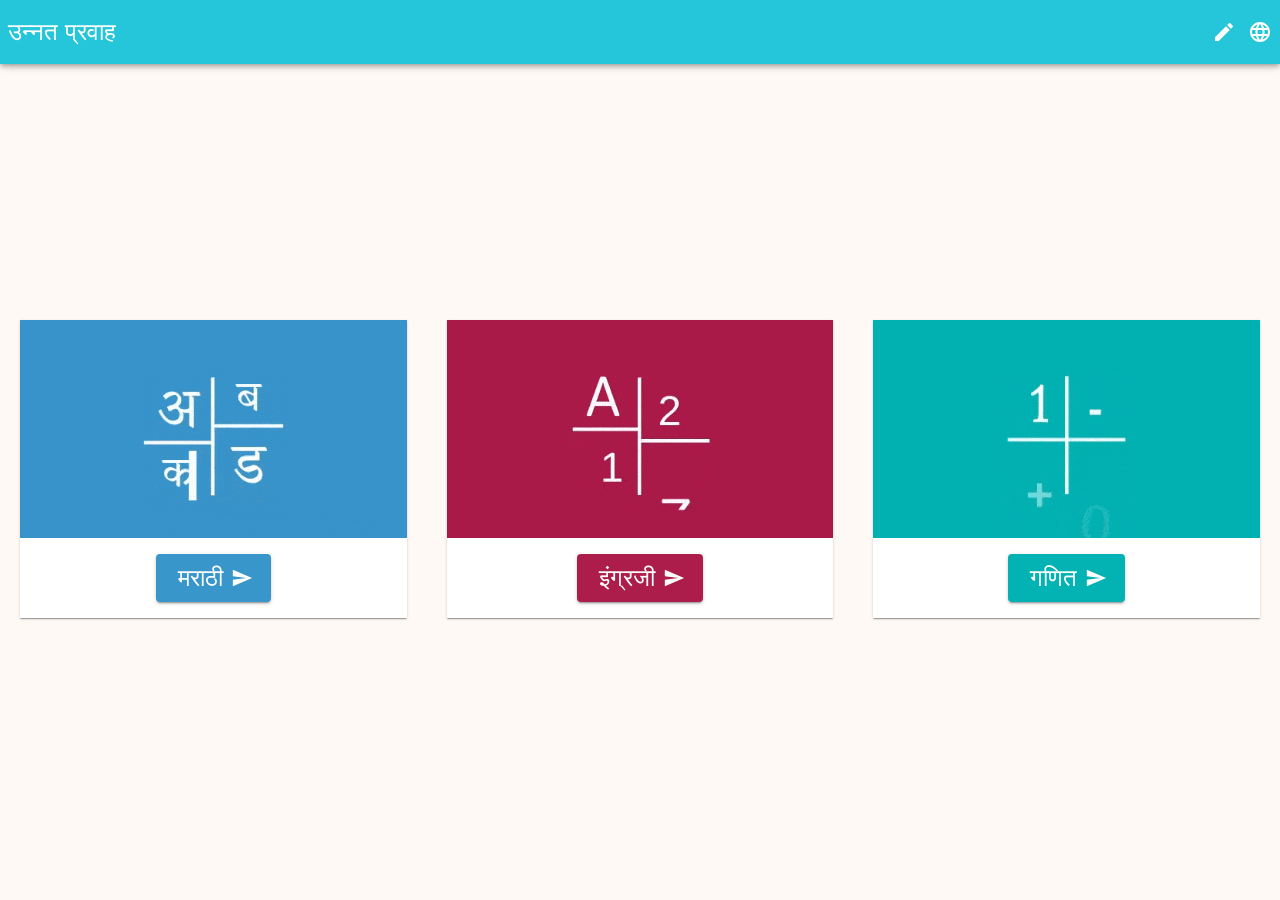
<file: index.html>
<!DOCTYPE html><html><head><title>Unnat Pravah</title><meta charset="utf-8"><meta name="viewport" content="width=device-width,initial-scale=1,shrink-to-fit=no"><meta name="google-site-verification" content="mKXog7dx7TaRYIY1yPa_vC4ImOzN6Y_J7SdXtOazzo4"><meta name="theme-color" content="#26c6da"><link rel="shortcut icon" href="https://nitinnaikwadi1.github.io/unnat/favicon.095ecf17.ico"><link rel="apple-touch-icon" sizes="180x180" href="https://nitinnaikwadi1.github.io/unnat/apple-touch-icon.6a57efe7.png"><link rel="icon" type="image/png" sizes="32x32" href="https://nitinnaikwadi1.github.io/unnat/favicon-32x32.597c8e46.png"><link rel="icon" type="image/png" sizes="16x16" href="https://nitinnaikwadi1.github.io/unnat/favicon-16x16.1a95a4e2.png"><link rel="manifest" href="https://nitinnaikwadi1.github.io/unnat/manifest.webmanifest"><link rel="stylesheet" href="https://nitinnaikwadi1.github.io/unnat/src.650cb2dc.css"></head><body> <div id="app"></div> <script src="https://nitinnaikwadi1.github.io/unnat/src.9c1617d0.js"></script> <script>const e="service-worker.js";navigator.serviceWorker.register(e).then(e=>{e.onupdatefound=(()=>{const o=e.installing;null!=o&&(o.onstatechange=(()=>{"installed"===o.state&&(navigator.serviceWorker.controller?console.log("New content is available and will be used when all tabs for this page are closed."):console.log("Content is cached for offline use."))}))})}).catch(e=>{console.error("Error during service worker registration:",e)});</script> </body></html>
</file>
